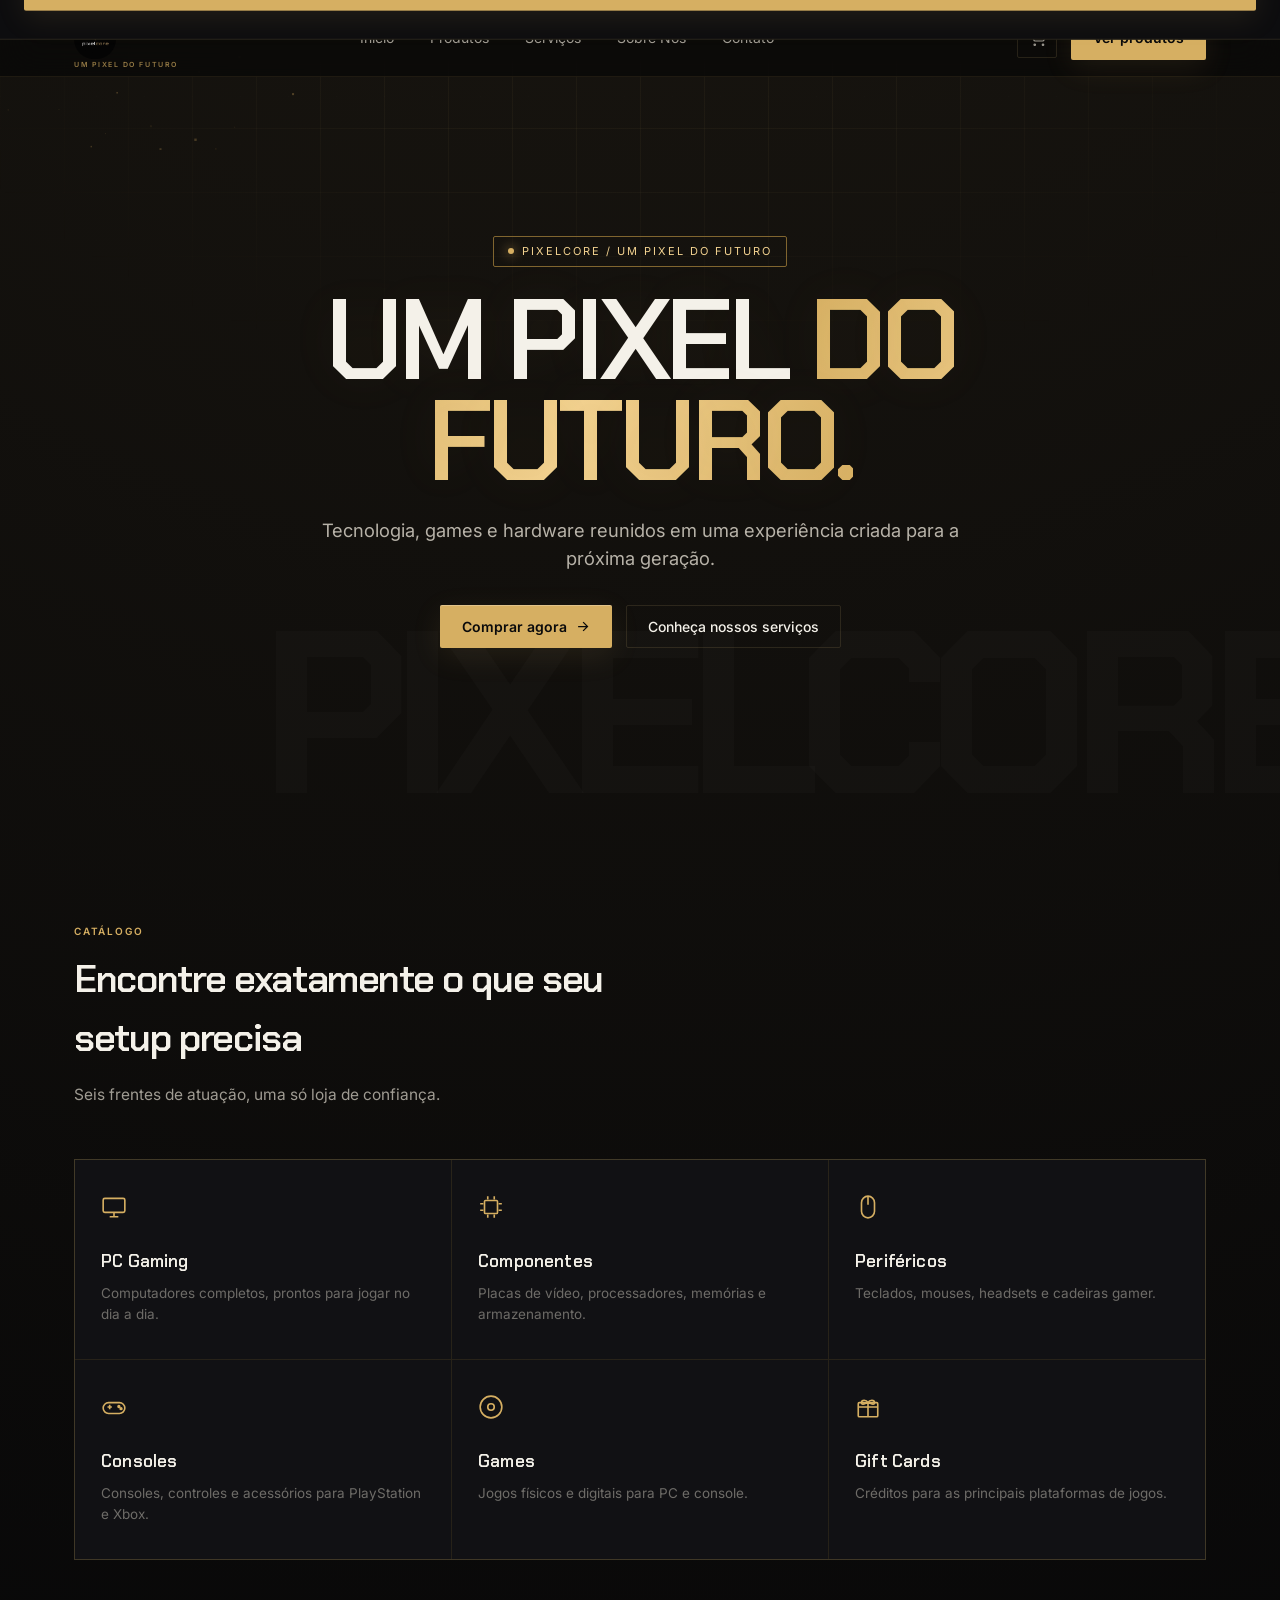
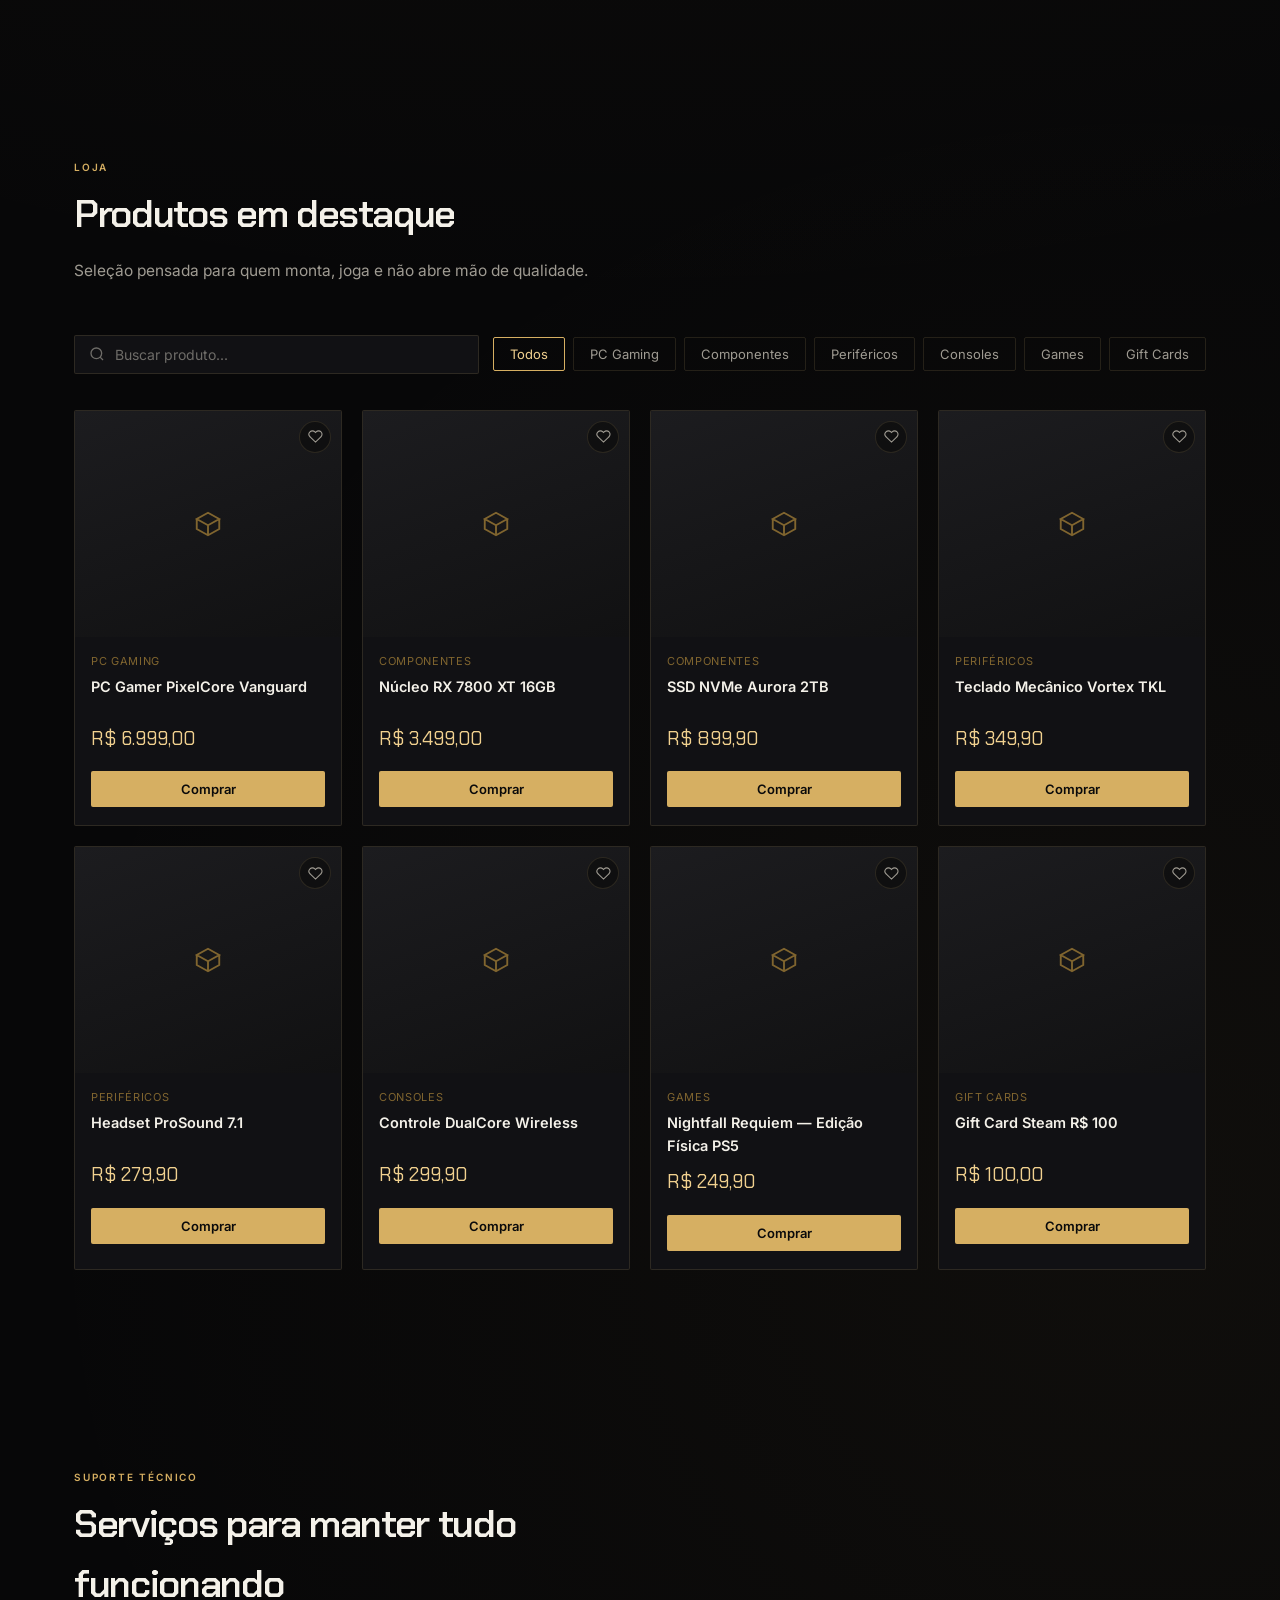
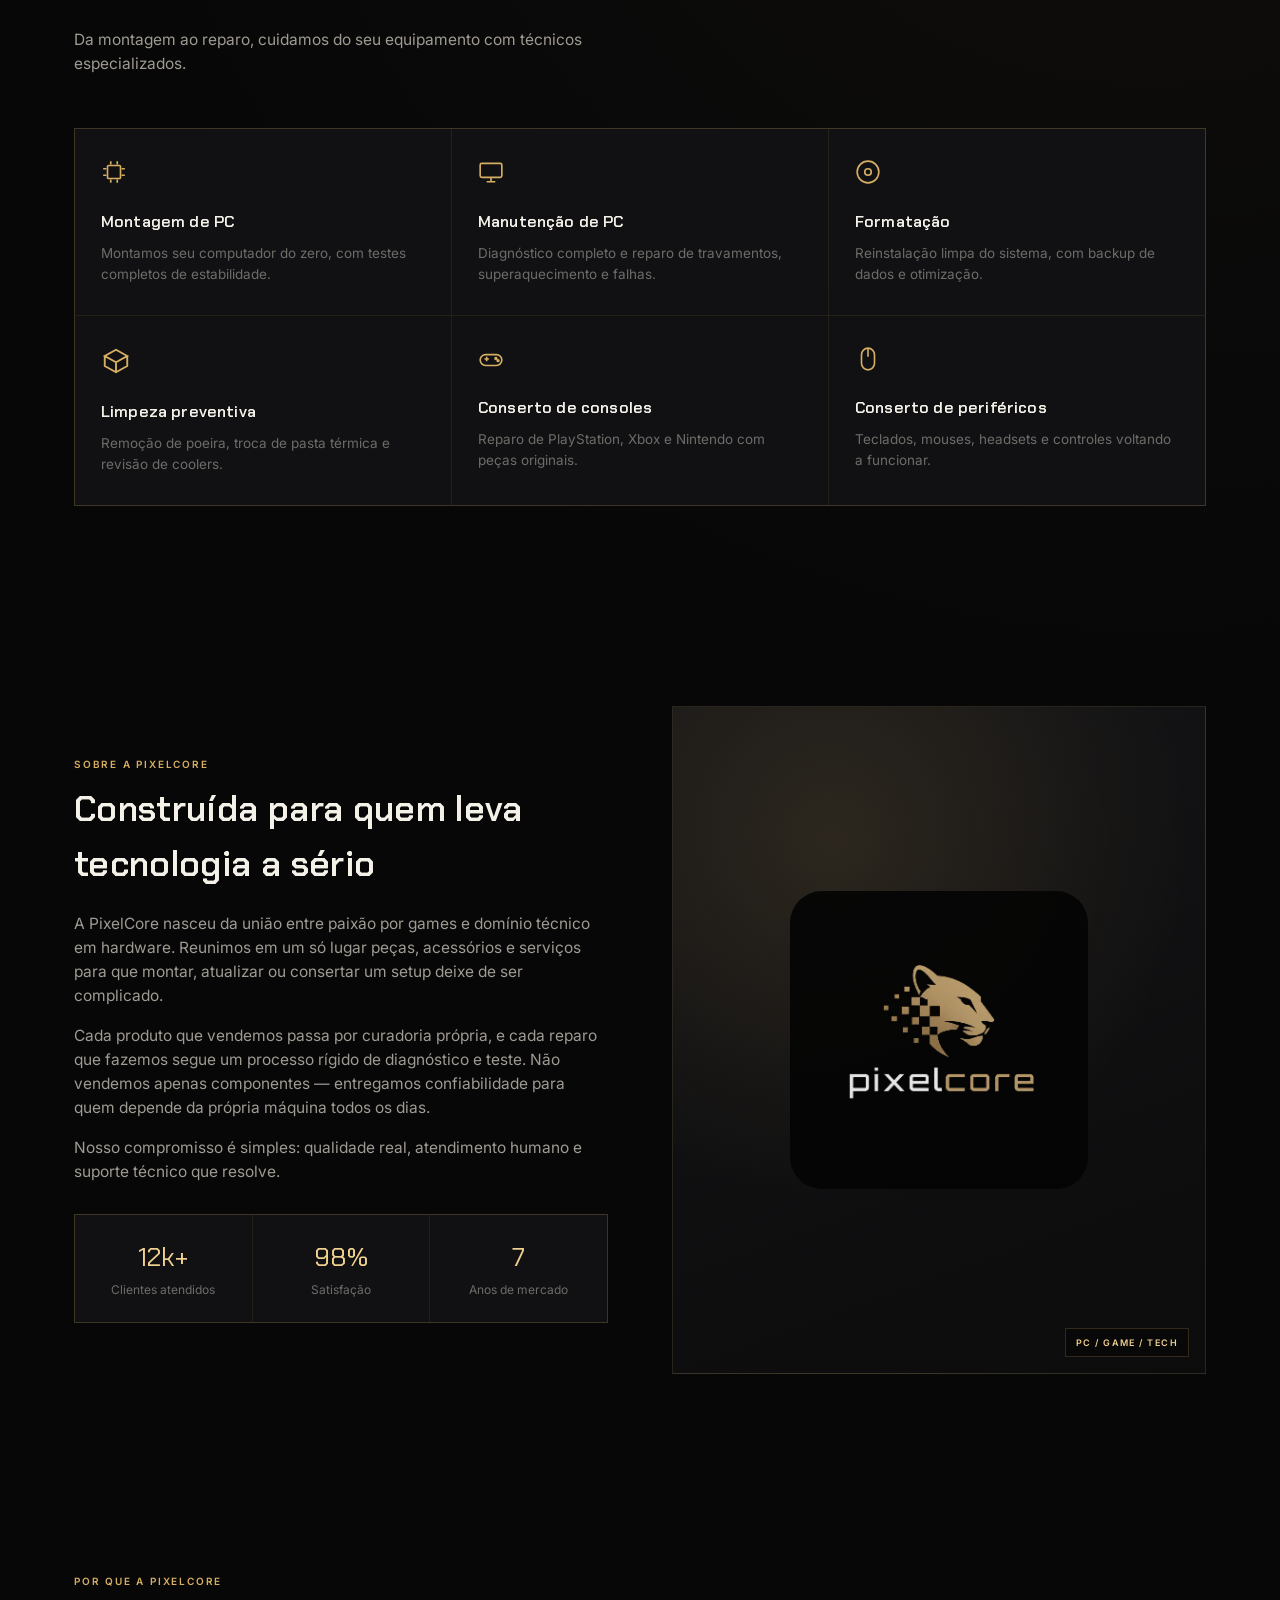
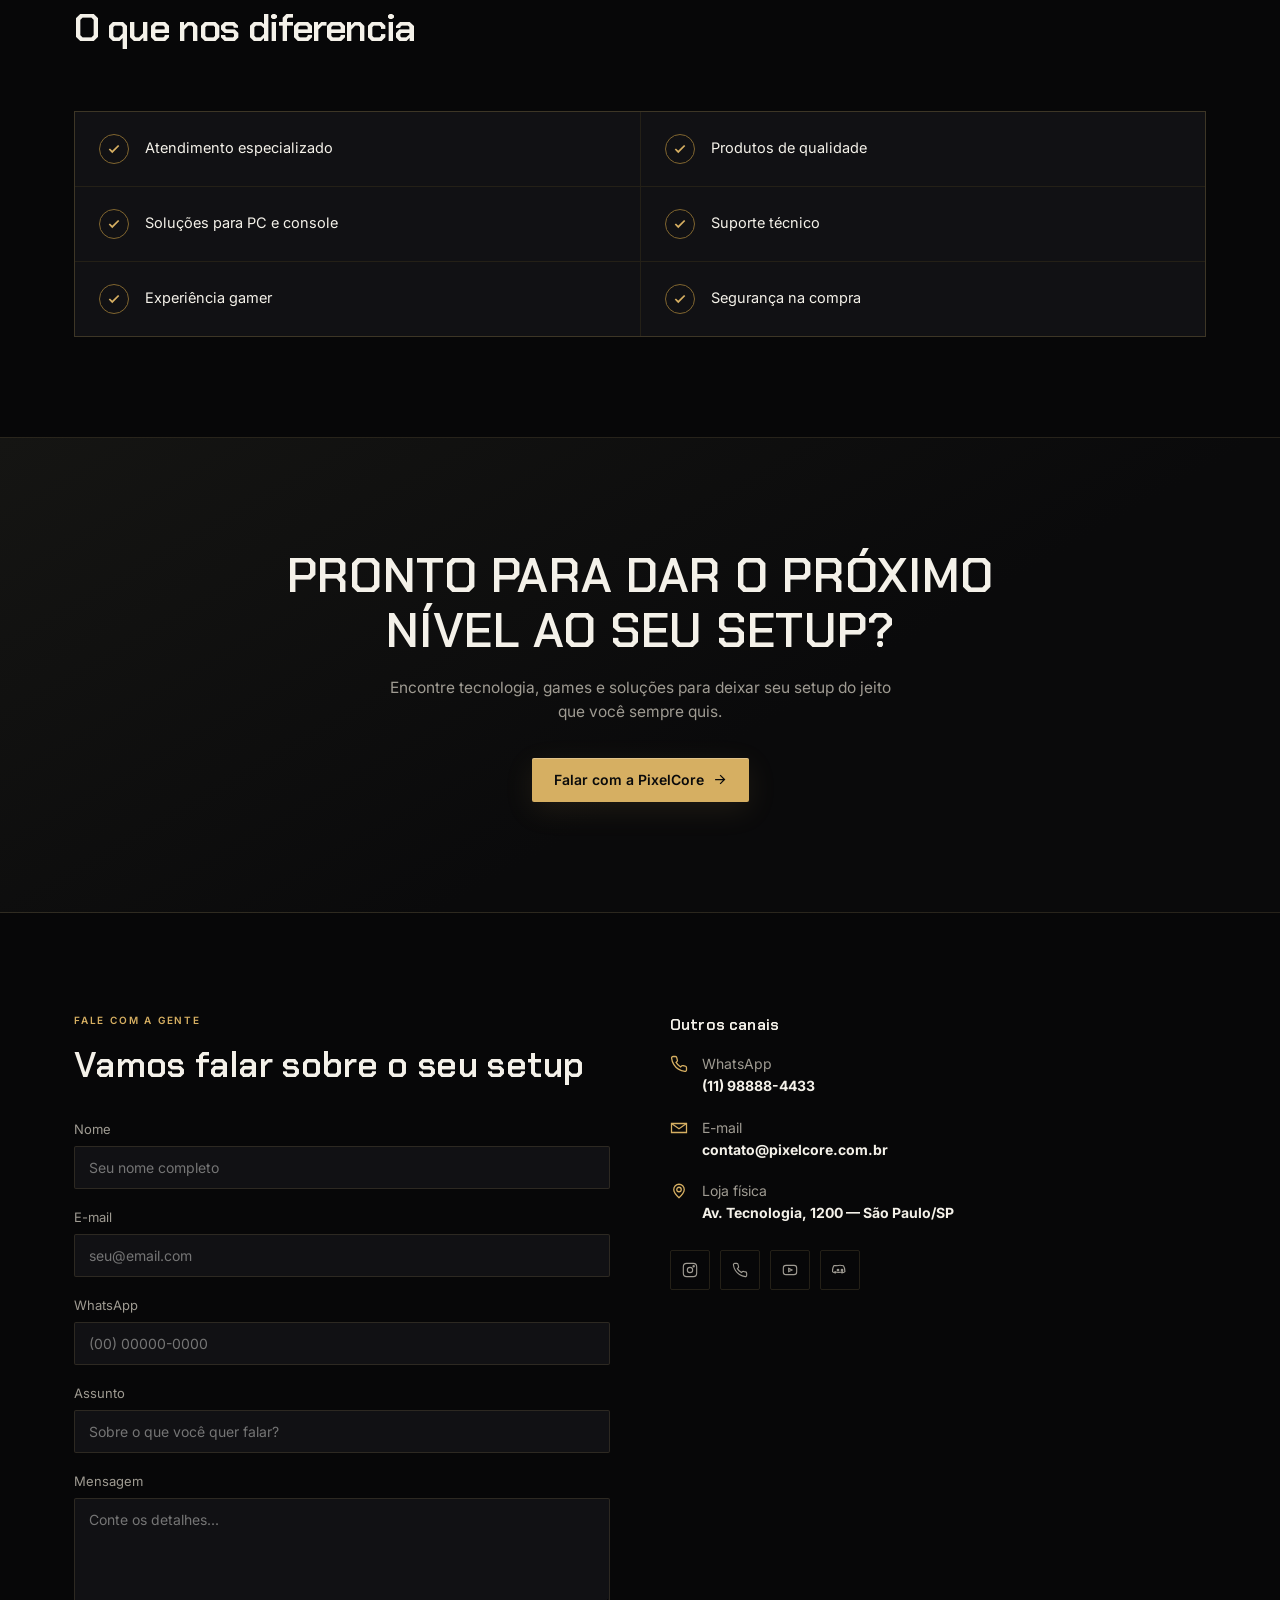
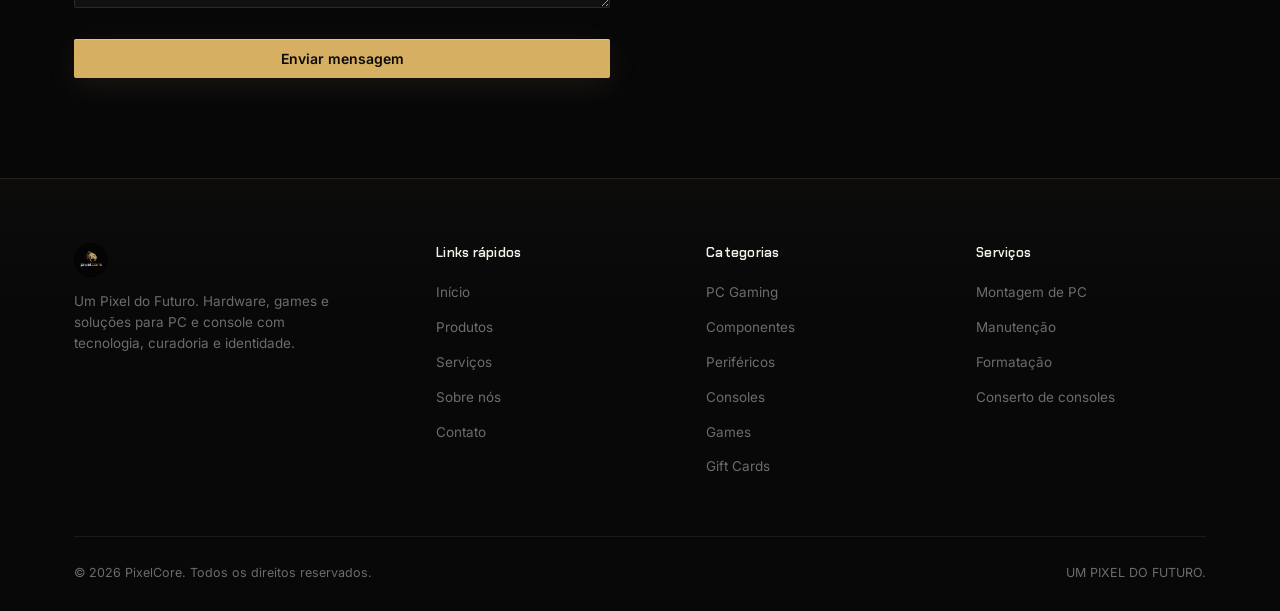
<file: pixelcore_um_pixel_do_futuro_v2.html>
<!DOCTYPE html>
<html lang="pt-BR">
<head>
<meta charset="UTF-8">
<meta name="viewport" content="width=device-width, initial-scale=1.0">
<meta name="theme-color" content="#09090A">
<meta name="description" content="PixelCore — Um Pixel do Futuro. Tecnologia, games, hardware, acessórios e suporte técnico.">
<title>PixelCore — Um Pixel do Futuro</title>
<link rel="preconnect" href="https://fonts.googleapis.com">
<link rel="preconnect" href="https://fonts.gstatic.com" crossorigin>
<link href="https://fonts.googleapis.com/css2?family=Chakra+Petch:wght@400;500;600;700&family=Inter:wght@400;500;600;700&display=swap" rel="stylesheet">
<style>
  :root{
    --bg:#0A0A0B;
    --bg-soft:#111113;
    --panel:#151517;
    --line:#232326;
    --gold:#C9A15A;
    --gold-bright:#E6C583;
    --gold-dim:#8A6E3A;
    --ink:#EDEBE6;
    --ink-dim:#A6A39C;
    --ink-faint:#6E6C68;
    --danger:#C9583A;
  }
  *{margin:0;padding:0;box-sizing:border-box;}
  html{scroll-behavior:smooth;}
  body{
    background:var(--bg);
    color:var(--ink);
    font-family:'Inter',sans-serif;
    line-height:1.55;
    -webkit-font-smoothing:antialiased;
    overflow-x:hidden;
  }
  h1,h2,h3,h4,.display{
    font-family:'Chakra Petch',sans-serif;
    font-weight:600;
    letter-spacing:0.01em;
    color:var(--ink);
  }
  a{color:inherit;text-decoration:none;}
  ul{list-style:none;}
  img{max-width:100%;display:block;}
  button{font-family:inherit;cursor:pointer;border:none;background:none;color:inherit;}
  input,textarea{font-family:inherit;}
  :focus-visible{outline:2px solid var(--gold);outline-offset:2px;}

  .wrap{max-width:1180px;margin:0 auto;padding:0 24px;}

  /* subtle pixel/circuit backdrop */
  .grid-bg{
    position:fixed;inset:0;z-index:0;pointer-events:none;
    background-image:
      linear-gradient(var(--line) 1px, transparent 1px),
      linear-gradient(90deg, var(--line) 1px, transparent 1px);
    background-size:64px 64px;
    opacity:0.35;
    mask-image:radial-gradient(ellipse 80% 60% at 50% 0%, #000 30%, transparent 75%);
  }

  /* ============ HEADER ============ */
  header{
    position:fixed;top:0;left:0;right:0;z-index:100;
    background:rgba(10,10,11,0.75);
    backdrop-filter:blur(14px) saturate(140%);
    border-bottom:1px solid transparent;
    transition:border-color .3s ease, background .3s ease;
  }
  header.scrolled{border-bottom-color:var(--line);background:rgba(10,10,11,0.92);}
  .nav-inner{display:flex;align-items:center;justify-content:space-between;height:76px;}
  .brand{display:flex;align-items:center;gap:10px;}
  .brand img{height:42px;width:auto;border-radius:20px;}
  .nav-links{display:flex;gap:36px;align-items:center;}
  .nav-links a{
    font-size:14px;color:var(--ink-dim);position:relative;padding:6px 0;
    transition:color .2s ease;
  }
  .nav-links a:hover{color:var(--ink);}
  .nav-links a::after{
    content:'';position:absolute;left:0;bottom:0;width:0;height:1px;background:var(--gold);
    transition:width .25s ease;
  }
  .nav-links a:hover::after{width:100%;}
  .nav-actions{display:flex;align-items:center;gap:14px;}
  .icon-btn{
    width:40px;height:40px;display:flex;align-items:center;justify-content:center;
    border:1px solid var(--line);border-radius:2px;color:var(--ink-dim);
    transition:border-color .2s ease,color .2s ease;position:relative;
  }
  .icon-btn:hover{border-color:var(--gold-dim);color:var(--gold);}
  .cart-count{
    position:absolute;top:-7px;right:-7px;background:var(--gold);color:#0A0A0B;
    font-size:10px;font-weight:700;min-width:16px;height:16px;border-radius:50%;
    display:flex;align-items:center;justify-content:center;padding:0 2px;
  }
  .btn-primary{
    background:var(--gold);color:#0A0A0B;font-weight:600;font-size:14px;
    padding:11px 22px;border-radius:2px;transition:background .2s ease,transform .15s ease;
    display:inline-flex;align-items:center;gap:8px;
  }
  .btn-primary:hover{background:var(--gold-bright);transform:translateY(-1px);}
  .btn-outline{
    border:1px solid var(--line);color:var(--ink);font-weight:500;font-size:14px;
    padding:10px 21px;border-radius:2px;transition:border-color .2s ease,color .2s ease;
    display:inline-flex;align-items:center;gap:8px;
  }
  .btn-outline:hover{border-color:var(--gold);color:var(--gold-bright);}
  .menu-toggle{display:none;width:40px;height:40px;align-items:center;justify-content:center;color:var(--ink);}

  /* ============ HERO ============ */
  .hero{
    position:relative;min-height:100vh;display:flex;flex-direction:column;
    align-items:center;justify-content:center;text-align:center;padding:140px 24px 80px;
    overflow:hidden;
  }
  #particleCanvas{position:absolute;inset:0;z-index:0;opacity:0.55;}
  .hero-content{position:relative;z-index:2;max-width:760px;}
  .hero-eyebrow{
    display:inline-flex;align-items:center;gap:8px;color:var(--gold);
    font-size:13px;letter-spacing:0.04em;margin-bottom:22px;
    border:1px solid var(--gold-dim);padding:6px 14px;border-radius:2px;
    opacity:0;
  }
  .hero-eyebrow .dot{width:6px;height:6px;background:var(--gold);border-radius:50%;}
  .hero h1{
    font-size:clamp(2.4rem,6vw,4.2rem);line-height:1.06;letter-spacing:0.005em;
    margin-bottom:22px;opacity:0;
  }
  .hero h1 span{color:var(--gold);}
  .hero p.lead{
    font-size:17px;color:var(--ink-dim);max-width:560px;margin:0 auto 36px;opacity:0;
  }
  .hero-actions{display:flex;gap:14px;justify-content:center;flex-wrap:wrap;opacity:0;}

  @keyframes riseIn{from{opacity:0;transform:translateY(18px);}to{opacity:1;transform:translateY(0);}}
  .hero-eyebrow{animation:riseIn .7s ease .1s forwards;}
  .hero h1{animation:riseIn .8s ease .25s forwards;}
  .hero p.lead{animation:riseIn .8s ease .45s forwards;}
  .hero-actions{animation:riseIn .8s ease .62s forwards;}

  /* ============ SECTION SHARED ============ */
  section{position:relative;z-index:1;padding:100px 0;}
  .section-head{max-width:600px;margin-bottom:52px;}
  .section-tag{color:var(--gold);font-size:13px;font-weight:600;margin-bottom:10px;}
  .section-head h2{font-size:clamp(1.7rem,3.4vw,2.4rem);margin-bottom:14px;}
  .section-head p{color:var(--ink-dim);font-size:15.5px;}
  .divider{height:1px;background:var(--line);border:none;}

  /* pixel-notch panel corners, echoing the logo's dissolve effect — used sparingly */
  .notch{
    clip-path:polygon(0 12px,12px 12px,12px 0,calc(100% - 12px) 0,calc(100% - 12px) 12px,100% 12px,100% 100%,0 100%);
  }

  /* ============ CATEGORIES ============ */
  .cat-grid{display:grid;grid-template-columns:repeat(3,1fr);gap:1px;background:var(--line);border:1px solid var(--line);}
  .cat-card{
    background:var(--panel);padding:34px 26px;transition:background .25s ease;position:relative;
    min-height:190px;display:flex;flex-direction:column;justify-content:space-between;
  }
  .cat-card:hover{background:#1a1a1d;}
  .cat-card .cat-icon{color:var(--gold);margin-bottom:22px;}
  .cat-card h3{font-size:17px;margin-bottom:8px;font-weight:600;}
  .cat-card p{font-size:13.5px;color:var(--ink-faint);}
  .cat-card .go{
    position:absolute;top:28px;right:26px;color:var(--gold);opacity:0;transform:translateX(-6px);
    transition:opacity .25s ease,transform .25s ease;
  }
  .cat-card:hover .go{opacity:1;transform:translateX(0);}

  /* ============ TOOLBAR (search/filter) ============ */
  .toolbar{display:flex;flex-wrap:wrap;gap:14px;align-items:center;justify-content:space-between;margin-bottom:36px;}
  .search-box{
    display:flex;align-items:center;gap:10px;border:1px solid var(--line);border-radius:2px;
    padding:10px 14px;min-width:240px;flex:1 1 260px;background:var(--panel);
  }
  .search-box input{background:none;border:none;color:var(--ink);font-size:14px;width:100%;}
  .search-box input::placeholder{color:var(--ink-faint);}
  .search-box svg{color:var(--ink-faint);flex-shrink:0;}
  .filter-row{display:flex;gap:8px;flex-wrap:wrap;}
  .filter-chip{
    border:1px solid var(--line);padding:8px 16px;border-radius:2px;font-size:13px;
    color:var(--ink-dim);transition:all .2s ease;white-space:nowrap;
  }
  .filter-chip.active,.filter-chip:hover{border-color:var(--gold);color:var(--gold-bright);}

  /* ============ PRODUCTS ============ */
  .prod-grid{display:grid;grid-template-columns:repeat(4,1fr);gap:20px;}
  .prod-card{
    background:var(--panel);border:1px solid var(--line);border-radius:2px;overflow:hidden;
    display:flex;flex-direction:column;transition:border-color .25s ease,transform .25s ease;
  }
  .prod-card:hover{border-color:var(--gold-dim);transform:translateY(-3px);}
  .prod-media{
    aspect-ratio:1/0.85;background:linear-gradient(160deg,#1c1c1f,#111112);
    display:flex;align-items:center;justify-content:center;position:relative;color:var(--gold-dim);
  }
  .fav-btn{
    position:absolute;top:10px;right:10px;width:32px;height:32px;border-radius:50%;
    background:rgba(10,10,11,0.6);border:1px solid var(--line);display:flex;align-items:center;justify-content:center;
    color:var(--ink-dim);transition:color .2s ease,border-color .2s ease;
  }
  .fav-btn.active{color:var(--gold);border-color:var(--gold-dim);}
  .prod-body{padding:16px 16px 18px;display:flex;flex-direction:column;gap:6px;flex:1;}
  .prod-cat{font-size:11px;text-transform:uppercase;letter-spacing:0.06em;color:var(--gold-dim);}
  .prod-name{font-size:14.5px;font-weight:600;color:var(--ink);min-height:38px;}
  .prod-price{font-family:'Chakra Petch',sans-serif;font-size:19px;color:var(--gold-bright);margin-top:4px;}
  .prod-foot{display:flex;gap:8px;margin-top:12px;}
  .buy-btn{
    flex:1;background:var(--gold);color:#0A0A0B;font-weight:600;font-size:13px;
    padding:10px;border-radius:2px;transition:background .2s ease;
  }
  .buy-btn:hover{background:var(--gold-bright);}
  .empty-state{padding:60px 0;text-align:center;color:var(--ink-faint);display:none;}

  /* ============ SERVICES ============ */
  .serv-grid{display:grid;grid-template-columns:repeat(3,1fr);gap:1px;background:var(--line);border:1px solid var(--line);}
  .serv-card{background:var(--panel);padding:30px 26px;transition:background .25s ease;}
  .serv-card:hover{background:#1a1a1d;}
  .serv-icon{color:var(--gold);margin-bottom:18px;}
  .serv-card h3{font-size:16px;margin-bottom:8px;}
  .serv-card p{font-size:13.5px;color:var(--ink-faint);}

  /* ============ ABOUT ============ */
  .about-grid{display:grid;grid-template-columns:1fr 1fr;gap:64px;align-items:center;}
  .about-copy p{color:var(--ink-dim);font-size:15.5px;margin-bottom:16px;}
  .about-stats{display:grid;grid-template-columns:repeat(3,1fr);gap:1px;background:var(--line);border:1px solid var(--line);margin-top:30px;}
  .stat{background:var(--panel);padding:22px 18px;text-align:center;}
  .stat .num{font-family:'Chakra Petch',sans-serif;font-size:26px;color:var(--gold-bright);}
  .stat .label{font-size:12px;color:var(--ink-faint);margin-top:4px;}
  .about-visual{
    aspect-ratio:4/5;border:1px solid var(--line);background:
      radial-gradient(circle at 30% 20%, rgba(201,161,90,0.14), transparent 55%),
      linear-gradient(160deg,#141416,#0c0c0d);
    display:flex;align-items:center;justify-content:center;
  }
  .about-visual img{width:56%;opacity:0.9;border-radius:32px;}

  .diff-list{display:grid;grid-template-columns:repeat(2,1fr);gap:1px;background:var(--line);border:1px solid var(--line);}
  .diff-item{background:var(--panel);padding:22px 24px;display:flex;align-items:center;gap:16px;}
  .diff-item .check{
    width:30px;height:30px;flex-shrink:0;border:1px solid var(--gold-dim);border-radius:50%;
    display:flex;align-items:center;justify-content:center;color:var(--gold);
  }
  .diff-item span{font-size:14.5px;color:var(--ink);}

  /* ============ CTA ============ */
  .cta{
    background:linear-gradient(150deg,#151513,#0A0A0B 60%);
    border-top:1px solid var(--line);border-bottom:1px solid var(--line);
    text-align:center;padding:110px 24px;
  }
  .cta h2{font-size:clamp(1.9rem,4.4vw,3rem);max-width:760px;margin:0 auto 18px;line-height:1.15;}
  .cta p{color:var(--ink-dim);max-width:520px;margin:0 auto 34px;font-size:15.5px;}

  /* ============ CONTACT ============ */
  .contact-grid{display:grid;grid-template-columns:1fr 1fr;gap:60px;}
  .field{margin-bottom:18px;}
  .field label{display:block;font-size:13px;color:var(--ink-dim);margin-bottom:7px;}
  .field input,.field textarea{
    width:100%;background:var(--panel);border:1px solid var(--line);border-radius:2px;
    padding:12px 14px;color:var(--ink);font-size:14px;transition:border-color .2s ease;
  }
  .field input:focus,.field textarea:focus{border-color:var(--gold);}
  .field textarea{resize:vertical;min-height:110px;}
  .field .err{color:var(--danger);font-size:12px;margin-top:5px;display:none;}
  .field.invalid input,.field.invalid textarea{border-color:var(--danger);}
  .field.invalid .err{display:block;}
  .form-msg{
    display:none;padding:12px 14px;border:1px solid var(--gold-dim);color:var(--gold-bright);
    font-size:13.5px;border-radius:2px;margin-bottom:18px;background:rgba(201,161,90,0.08);
  }
  .contact-info h3{font-size:16px;margin-bottom:16px;}
  .info-row{display:flex;gap:14px;margin-bottom:20px;color:var(--ink-dim);font-size:14px;}
  .info-row svg{color:var(--gold);flex-shrink:0;margin-top:2px;}
  .social-row{display:flex;gap:10px;margin-top:26px;}

  /* ============ FOOTER ============ */
  footer{border-top:1px solid var(--line);padding:64px 0 28px;}
  .foot-grid{display:grid;grid-template-columns:1.4fr 1fr 1fr 1fr;gap:40px;margin-bottom:48px;}
  .foot-brand img{height:34px;margin-bottom:14px;border-radius:16px;}
  .foot-brand p{color:var(--ink-faint);font-size:13.5px;max-width:260px;}
  .foot-col h4{font-size:13px;color:var(--ink);margin-bottom:16px;letter-spacing:0.02em;}
  .foot-col li{margin-bottom:10px;}
  .foot-col a{color:var(--ink-faint);font-size:13.5px;transition:color .2s ease;}
  .foot-col a:hover{color:var(--gold);}
  .foot-bottom{
    display:flex;justify-content:space-between;align-items:center;flex-wrap:wrap;gap:12px;
    padding-top:26px;border-top:1px solid var(--line);color:var(--ink-faint);font-size:12.5px;
  }

  /* ============ CART DRAWER ============ */
  .overlay{position:fixed;inset:0;background:rgba(0,0,0,0.55);z-index:200;opacity:0;pointer-events:none;transition:opacity .3s ease;}
  .overlay.show{opacity:1;pointer-events:auto;}
  .drawer{
    position:fixed;top:0;right:0;bottom:0;width:380px;max-width:92vw;background:var(--bg-soft);
    border-left:1px solid var(--line);z-index:201;transform:translateX(100%);transition:transform .35s ease;
    display:flex;flex-direction:column;
  }
  .drawer.show{transform:translateX(0);}
  .drawer-head{display:flex;justify-content:space-between;align-items:center;padding:22px 22px;border-bottom:1px solid var(--line);}
  .drawer-head h3{font-size:17px;}
  .drawer-body{flex:1;overflow-y:auto;padding:18px 22px;}
  .cart-item{display:flex;gap:12px;padding:14px 0;border-bottom:1px solid var(--line);}
  .cart-item .thumb{width:56px;height:56px;background:#1a1a1d;border:1px solid var(--line);flex-shrink:0;display:flex;align-items:center;justify-content:center;color:var(--gold-dim);}
  .cart-item .info{flex:1;}
  .cart-item .info .name{font-size:13.5px;margin-bottom:4px;}
  .cart-item .info .price{color:var(--gold-bright);font-size:13.5px;font-family:'Chakra Petch',sans-serif;}
  .cart-item .rm{color:var(--ink-faint);font-size:12px;}
  .cart-item .rm:hover{color:var(--danger);}
  .drawer-foot{padding:20px 22px;border-top:1px solid var(--line);}
  .drawer-foot .total{display:flex;justify-content:space-between;font-size:15px;margin-bottom:16px;}
  .drawer-foot .total b{color:var(--gold-bright);font-family:'Chakra Petch',sans-serif;font-size:18px;}
  .cart-empty{color:var(--ink-faint);font-size:13.5px;text-align:center;padding:40px 0;}

  /* ============ MOBILE MENU ============ */
  .mobile-menu{
    position:fixed;top:76px;left:0;right:0;background:var(--bg-soft);border-bottom:1px solid var(--line);
    z-index:99;transform:translateY(-110%);transition:transform .3s ease;padding:20px 24px 28px;
  }
  .mobile-menu.show{transform:translateY(0);}
  .mobile-menu a{display:block;padding:13px 0;font-size:15px;color:var(--ink-dim);border-bottom:1px solid var(--line);}
  .mobile-menu .btn-primary{margin-top:16px;width:100%;justify-content:center;}

  /* ============ RESPONSIVE ============ */
  @media (max-width:980px){
    .nav-links{display:none;}
    .menu-toggle{display:flex;}
    .cat-grid{grid-template-columns:repeat(2,1fr);}
    .prod-grid{grid-template-columns:repeat(2,1fr);}
    .serv-grid{grid-template-columns:repeat(2,1fr);}
    .about-grid{grid-template-columns:1fr;gap:40px;}
    .about-visual{order:-1;max-width:340px;margin:0 auto;}
    .contact-grid{grid-template-columns:1fr;gap:40px;}
    .foot-grid{grid-template-columns:1fr 1fr;}
    .diff-list{grid-template-columns:1fr;}
  }
  @media (max-width:560px){
    .prod-grid{grid-template-columns:1fr 1fr;}
    .cat-grid{grid-template-columns:1fr;}
    .serv-grid{grid-template-columns:1fr;}
    .foot-grid{grid-template-columns:1fr 1fr;gap:28px;}
    section{padding:70px 0;}
    .hero{padding:120px 20px 60px;}
    .prod-name{min-height:auto;}
  }


/* =========================================================
   PIXELCORE — IDENTIDADE "UM PIXEL DO FUTURO"
   Camada visual premium/futurista sobre o layout original.
   ========================================================= */
:root{
  --bg:#070708;
  --bg-soft:#0D0D0F;
  --panel:#111114;
  --panel-2:#151519;
  --line:rgba(230,197,131,.13);
  --gold:#D6AF62;
  --gold-bright:#F1D18F;
  --gold-dim:#80652F;
  --ink:#F4F1E9;
  --ink-dim:#9F9B92;
  --glow:rgba(214,175,98,.18);
}

html{scroll-behavior:smooth;}
body{
  background:
    radial-gradient(circle at 50% -10%, rgba(214,175,98,.10), transparent 34%),
    radial-gradient(circle at 90% 40%, rgba(214,175,98,.045), transparent 26%),
    var(--bg);
  color:var(--ink);
}
body::before{
  content:"";position:fixed;inset:0;pointer-events:none;z-index:0;opacity:.34;
  background-image:linear-gradient(rgba(255,255,255,.018) 1px,transparent 1px),linear-gradient(90deg,rgba(255,255,255,.018) 1px,transparent 1px);
  background-size:48px 48px;
  mask-image:linear-gradient(to bottom,black,transparent 78%);
}
::selection{background:var(--gold);color:#080808;}
::-webkit-scrollbar{width:9px}
::-webkit-scrollbar-track{background:#080809}
::-webkit-scrollbar-thumb{background:#3a3020;border-radius:20px;border:2px solid #080809}
::-webkit-scrollbar-thumb:hover{background:var(--gold-dim)}

#siteHeader{
  background:rgba(7,7,8,.72)!important;
  border-bottom:1px solid rgba(214,175,98,.10)!important;
  backdrop-filter:blur(18px) saturate(130%);
  -webkit-backdrop-filter:blur(18px) saturate(130%);
}
.brand{position:relative;transition:transform .25s ease,filter .25s ease;}
.brand:hover{transform:translateY(-1px);filter:drop-shadow(0 0 18px rgba(214,175,98,.16));}
.brand::after{
  content:"UM PIXEL DO FUTURO";
  position:absolute;left:0;bottom:-9px;font:600 7px/1 Inter,sans-serif;letter-spacing:.22em;color:rgba(214,175,98,.68);white-space:nowrap;pointer-events:none;
}
.nav-links a{position:relative;transition:color .2s ease}
.nav-links a::after{content:"";position:absolute;left:50%;bottom:-8px;width:0;height:1px;background:var(--gold);box-shadow:0 0 10px var(--gold);transition:.25s ease;transform:translateX(-50%)}
.nav-links a:hover::after{width:100%}

.hero{min-height:calc(100vh - 76px);display:grid;place-items:center;overflow:hidden;isolation:isolate;}
.hero::before{
  content:"PIXELCORE";position:absolute;z-index:-1;right:-4vw;bottom:2vh;font:700 clamp(6rem,18vw,17rem)/.8 "Chakra Petch",sans-serif;letter-spacing:-.08em;color:rgba(255,255,255,.018);white-space:nowrap;pointer-events:none;
}
.hero-content{max-width:900px;text-align:center;padding:40px 0;}
.hero-eyebrow{letter-spacing:.18em!important;text-transform:uppercase;font-size:11px!important;color:var(--gold-bright)!important;}
.hero-eyebrow .dot{box-shadow:0 0 12px var(--gold);}
.hero h1{font-size:clamp(3.2rem,9vw,7.4rem)!important;line-height:.88!important;letter-spacing:-.055em!important;text-shadow:0 0 50px rgba(214,175,98,.07);}
.hero h1 span{background:linear-gradient(110deg,var(--gold),var(--gold-bright),var(--gold));-webkit-background-clip:text;background-clip:text;color:transparent;}
.hero p.lead{max-width:650px;margin:24px auto 0!important;font-size:clamp(1rem,2vw,1.15rem)!important;color:#B7B2A8!important;}
.hero-actions{margin-top:32px;}
.btn-primary,.btn-outline,.buy-btn,.filter-chip,.icon-btn{transition:transform .2s ease,border-color .2s ease,background .2s ease,box-shadow .2s ease,color .2s ease;}
.btn-primary{box-shadow:0 8px 30px rgba(214,175,98,.10),inset 0 1px rgba(255,255,255,.25);}
.btn-primary:hover{box-shadow:0 12px 36px rgba(214,175,98,.20),0 0 0 1px rgba(214,175,98,.22);}
.btn-outline:hover,.icon-btn:hover{box-shadow:0 0 22px rgba(214,175,98,.08);}

section{scroll-margin-top:90px;}
.section-tag{text-transform:uppercase;letter-spacing:.18em;font-size:10px!important;}
.section-head h2{letter-spacing:-.035em;}
.cat-grid,.prod-grid,.serv-grid{perspective:900px;}
.cat-grid>*,.prod-grid>*,.serv-grid>*{transition:transform .28s ease,box-shadow .28s ease,border-color .28s ease;}
.cat-grid>*:hover,.prod-grid>*:hover,.serv-grid>*:hover{transform:translateY(-5px);box-shadow:0 18px 50px rgba(0,0,0,.28),0 0 0 1px rgba(214,175,98,.08);}
.search-box:focus-within{border-color:var(--gold-dim)!important;box-shadow:0 0 0 4px rgba(214,175,98,.05),0 0 28px rgba(214,175,98,.05);}
input,button,a{outline-color:var(--gold);}

#sobre .about-visual{position:relative;}
#sobre .about-visual::after{
  content:"PC / GAME / TECH";position:absolute;right:16px;bottom:16px;padding:8px 10px;border:1px solid rgba(214,175,98,.20);background:rgba(7,7,8,.62);backdrop-filter:blur(10px);font:600 9px Inter,sans-serif;letter-spacing:.16em;color:var(--gold-bright);
}
footer{background:linear-gradient(to bottom,rgba(214,175,98,.025),transparent 30%),#080809!important;}
.foot-bottom{border-top-color:rgba(214,175,98,.10)!important;}

@media(max-width:560px){
  .brand::after{font-size:6px;bottom:-8px;}
  .hero{min-height:calc(100svh - 70px);padding-top:80px!important;}
  .hero h1{font-size:clamp(3rem,16vw,4.7rem)!important;}
  .hero p.lead{font-size:.95rem!important;line-height:1.65!important;}
}

</style>
</head>
<body>

<div class="grid-bg"></div>

<!-- ============ HEADER ============ -->
<header id="siteHeader">
  <div class="wrap nav-inner">
    <a href="#home" class="brand">
      <img src="[data-uri]" alt="PixelCore">
    </a>
    <nav class="nav-links">
      <a href="#home">Início</a>
      <a href="#produtos">Produtos</a>
      <a href="#servicos">Serviços</a>
      <a href="#sobre">Sobre Nós</a>
      <a href="#contato">Contato</a>
    </nav>
    <div class="nav-actions">
      <button class="icon-btn" id="cartBtn" aria-label="Carrinho">
        <svg width="18" height="18" viewBox="0 0 24 24" fill="none" stroke="currentColor" stroke-width="1.6"><circle cx="9" cy="21" r="1"/><circle cx="20" cy="21" r="1"/><path d="M1 1h4l2.68 13.39a2 2 0 0 0 2 1.61h9.72a2 2 0 0 0 2-1.61L23 6H6"/></svg>
        <span class="cart-count" id="cartCount">0</span>
      </button>
      <a href="#produtos" class="btn-primary">Ver produtos</a>
      <button class="menu-toggle" id="menuToggle" aria-label="Menu">
        <svg width="22" height="22" viewBox="0 0 24 24" fill="none" stroke="currentColor" stroke-width="1.8"><path d="M3 6h18M3 12h18M3 18h18"/></svg>
      </button>
    </div>
  </div>
  <div class="mobile-menu" id="mobileMenu">
    <a href="#home">Início</a>
    <a href="#produtos">Produtos</a>
    <a href="#servicos">Serviços</a>
    <a href="#sobre">Sobre Nós</a>
    <a href="#contato">Contato</a>
    <a href="#produtos" class="btn-primary">Ver produtos</a>
  </div>
</header>

<!-- ============ HERO ============ -->
<section class="hero" id="home">
  <canvas id="particleCanvas"></canvas>
  <div class="hero-content">
    <div class="hero-eyebrow"><span class="dot"></span>PIXELCORE / UM PIXEL DO FUTURO</div>
    <h1>UM PIXEL <span>DO FUTURO.</span></h1>
    <p class="lead">Tecnologia, games e hardware reunidos em uma experiência criada para a próxima geração.</p>
    <div class="hero-actions">
      <a href="#produtos" class="btn-primary">
        Comprar agora
        <svg width="15" height="15" viewBox="0 0 24 24" fill="none" stroke="currentColor" stroke-width="2"><path d="M5 12h14M13 5l7 7-7 7"/></svg>
      </a>
      <a href="#servicos" class="btn-outline">Conheça nossos serviços</a>
    </div>
  </div>
</section>

<!-- ============ CATEGORIAS ============ -->
<section id="categorias">
  <div class="wrap">
    <div class="section-head">
      <div class="section-tag">Catálogo</div>
      <h2>Encontre exatamente o que seu setup precisa</h2>
      <p>Seis frentes de atuação, uma só loja de confiança.</p>
    </div>
    <div class="cat-grid" id="catGrid">
      <!-- filled by JS -->
    </div>
  </div>
</section>

<!-- ============ PRODUTOS ============ -->
<section id="produtos">
  <div class="wrap">
    <div class="section-head">
      <div class="section-tag">Loja</div>
      <h2>Produtos em destaque</h2>
      <p>Seleção pensada para quem monta, joga e não abre mão de qualidade.</p>
    </div>
    <div class="toolbar">
      <div class="search-box">
        <svg width="16" height="16" viewBox="0 0 24 24" fill="none" stroke="currentColor" stroke-width="2"><circle cx="11" cy="11" r="8"/><path d="M21 21l-4.3-4.3"/></svg>
        <input type="text" id="searchInput" placeholder="Buscar produto...">
      </div>
      <div class="filter-row" id="filterRow">
        <button class="filter-chip active" data-cat="Todos">Todos</button>
        <button class="filter-chip" data-cat="PC Gaming">PC Gaming</button>
        <button class="filter-chip" data-cat="Componentes">Componentes</button>
        <button class="filter-chip" data-cat="Periféricos">Periféricos</button>
        <button class="filter-chip" data-cat="Consoles">Consoles</button>
        <button class="filter-chip" data-cat="Games">Games</button>
        <button class="filter-chip" data-cat="Gift Cards">Gift Cards</button>
      </div>
    </div>
    <div class="prod-grid" id="prodGrid"></div>
    <div class="empty-state" id="emptyState">Nenhum produto encontrado para essa busca.</div>
  </div>
</section>

<!-- ============ SERVIÇOS ============ -->
<section id="servicos">
  <div class="wrap">
    <div class="section-head">
      <div class="section-tag">Suporte técnico</div>
      <h2>Serviços para manter tudo funcionando</h2>
      <p>Da montagem ao reparo, cuidamos do seu equipamento com técnicos especializados.</p>
    </div>
    <div class="serv-grid" id="servGrid"></div>
  </div>
</section>

<!-- ============ SOBRE ============ -->
<section id="sobre">
  <div class="wrap about-grid">
    <div class="about-copy">
      <div class="section-tag">Sobre a PixelCore</div>
      <h2 style="margin-bottom:20px;font-size:clamp(1.7rem,3.4vw,2.2rem);">Construída para quem leva tecnologia a sério</h2>
      <p>A PixelCore nasceu da união entre paixão por games e domínio técnico em hardware. Reunimos em um só lugar peças, acessórios e serviços para que montar, atualizar ou consertar um setup deixe de ser complicado.</p>
      <p>Cada produto que vendemos passa por curadoria própria, e cada reparo que fazemos segue um processo rígido de diagnóstico e teste. Não vendemos apenas componentes — entregamos confiabilidade para quem depende da própria máquina todos os dias.</p>
      <p>Nosso compromisso é simples: qualidade real, atendimento humano e suporte técnico que resolve.</p>
      <div class="about-stats">
        <div class="stat"><div class="num">12k+</div><div class="label">Clientes atendidos</div></div>
        <div class="stat"><div class="num">98%</div><div class="label">Satisfação</div></div>
        <div class="stat"><div class="num">7</div><div class="label">Anos de mercado</div></div>
      </div>
    </div>
    <div class="about-visual">
      <img src="[data-uri]" alt="PixelCore">
    </div>
  </div>
</section>

<!-- ============ DIFERENCIAIS ============ -->
<section id="diferenciais">
  <div class="wrap">
    <div class="section-head">
      <div class="section-tag">Por que a PixelCore</div>
      <h2>O que nos diferencia</h2>
    </div>
    <div class="diff-list">
      <div class="diff-item"><div class="check"><svg width="14" height="14" viewBox="0 0 24 24" fill="none" stroke="currentColor" stroke-width="3"><path d="M20 6L9 17l-5-5"/></svg></div><span>Atendimento especializado</span></div>
      <div class="diff-item"><div class="check"><svg width="14" height="14" viewBox="0 0 24 24" fill="none" stroke="currentColor" stroke-width="3"><path d="M20 6L9 17l-5-5"/></svg></div><span>Produtos de qualidade</span></div>
      <div class="diff-item"><div class="check"><svg width="14" height="14" viewBox="0 0 24 24" fill="none" stroke="currentColor" stroke-width="3"><path d="M20 6L9 17l-5-5"/></svg></div><span>Soluções para PC e console</span></div>
      <div class="diff-item"><div class="check"><svg width="14" height="14" viewBox="0 0 24 24" fill="none" stroke="currentColor" stroke-width="3"><path d="M20 6L9 17l-5-5"/></svg></div><span>Suporte técnico</span></div>
      <div class="diff-item"><div class="check"><svg width="14" height="14" viewBox="0 0 24 24" fill="none" stroke="currentColor" stroke-width="3"><path d="M20 6L9 17l-5-5"/></svg></div><span>Experiência gamer</span></div>
      <div class="diff-item"><div class="check"><svg width="14" height="14" viewBox="0 0 24 24" fill="none" stroke="currentColor" stroke-width="3"><path d="M20 6L9 17l-5-5"/></svg></div><span>Segurança na compra</span></div>
    </div>
  </div>
</section>

<!-- ============ CTA ============ -->
<section class="cta">
  <div class="wrap">
    <h2>PRONTO PARA DAR O PRÓXIMO NÍVEL AO SEU SETUP?</h2>
    <p>Encontre tecnologia, games e soluções para deixar seu setup do jeito que você sempre quis.</p>
    <a href="#contato" class="btn-primary">
      Falar com a PixelCore
      <svg width="15" height="15" viewBox="0 0 24 24" fill="none" stroke="currentColor" stroke-width="2"><path d="M5 12h14M13 5l7 7-7 7"/></svg>
    </a>
  </div>
</section>

<!-- ============ CONTATO ============ -->
<section id="contato">
  <div class="wrap contact-grid">
    <div>
      <div class="section-tag">Fale com a gente</div>
      <h2 style="margin-bottom:26px;font-size:clamp(1.7rem,3.4vw,2.2rem);">Vamos falar sobre o seu setup</h2>
      <div class="form-msg" id="formMsg">Mensagem enviada com sucesso! Nossa equipe vai te responder em breve.</div>
      <form id="contactForm" novalidate>
        <div class="field" data-field="nome">
          <label for="fNome">Nome</label>
          <input type="text" id="fNome" name="nome" placeholder="Seu nome completo">
          <div class="err">Informe seu nome.</div>
        </div>
        <div class="field" data-field="email">
          <label for="fEmail">E-mail</label>
          <input type="email" id="fEmail" name="email" placeholder="seu@email.com">
          <div class="err">Informe um e-mail válido.</div>
        </div>
        <div class="field" data-field="whatsapp">
          <label for="fWhats">WhatsApp</label>
          <input type="text" id="fWhats" name="whatsapp" placeholder="(00) 00000-0000">
          <div class="err">Informe um número de WhatsApp.</div>
        </div>
        <div class="field" data-field="assunto">
          <label for="fAssunto">Assunto</label>
          <input type="text" id="fAssunto" name="assunto" placeholder="Sobre o que você quer falar?">
          <div class="err">Informe o assunto.</div>
        </div>
        <div class="field" data-field="mensagem">
          <label for="fMsg">Mensagem</label>
          <textarea id="fMsg" name="mensagem" placeholder="Conte os detalhes..."></textarea>
          <div class="err">Escreva sua mensagem.</div>
        </div>
        <button type="submit" class="btn-primary" style="width:100%;justify-content:center;margin-top:6px;">Enviar mensagem</button>
      </form>
    </div>
    <div class="contact-info">
      <h3>Outros canais</h3>
      <div class="info-row">
        <svg width="18" height="18" viewBox="0 0 24 24" fill="none" stroke="currentColor" stroke-width="1.7"><path d="M22 16.92v3a2 2 0 0 1-2.18 2 19.79 19.79 0 0 1-8.63-3.07 19.5 19.5 0 0 1-6-6 19.79 19.79 0 0 1-3.07-8.67A2 2 0 0 1 4.11 2h3a2 2 0 0 1 2 1.72c.127.96.362 1.903.7 2.81a2 2 0 0 1-.45 2.11L8.09 9.91a16 16 0 0 0 6 6l1.27-1.27a2 2 0 0 1 2.11-.45c.907.338 1.85.573 2.81.7A2 2 0 0 1 22 16.92z"/></svg>
        <div>WhatsApp<br><strong style="color:var(--ink);">(11) 98888-4433</strong></div>
      </div>
      <div class="info-row">
        <svg width="18" height="18" viewBox="0 0 24 24" fill="none" stroke="currentColor" stroke-width="1.7"><path d="M4 4h16v16H4z" opacity="0"/><path d="M22 6l-10 7L2 6"/><path d="M2 6h20v12H2z"/></svg>
        <div>E-mail<br><strong style="color:var(--ink);">contato@pixelcore.com.br</strong></div>
      </div>
      <div class="info-row">
        <svg width="18" height="18" viewBox="0 0 24 24" fill="none" stroke="currentColor" stroke-width="1.7"><circle cx="12" cy="10" r="3"/><path d="M12 21s7-6.5 7-11a7 7 0 1 0-14 0c0 4.5 7 11 7 11z"/></svg>
        <div>Loja física<br><strong style="color:var(--ink);">Av. Tecnologia, 1200 — São Paulo/SP</strong></div>
      </div>
      <div class="social-row">
        <a class="icon-btn" href="#" aria-label="Instagram"><svg width="16" height="16" viewBox="0 0 24 24" fill="none" stroke="currentColor" stroke-width="1.7"><rect x="2" y="2" width="20" height="20" rx="5"/><circle cx="12" cy="12" r="4"/><circle cx="17.5" cy="6.5" r="1"/></svg></a>
        <a class="icon-btn" href="#" aria-label="WhatsApp"><svg width="16" height="16" viewBox="0 0 24 24" fill="none" stroke="currentColor" stroke-width="1.7"><path d="M22 16.92v3a2 2 0 0 1-2.18 2 19.79 19.79 0 0 1-8.63-3.07 19.5 19.5 0 0 1-6-6 19.79 19.79 0 0 1-3.07-8.67A2 2 0 0 1 4.11 2h3a2 2 0 0 1 2 1.72c.127.96.362 1.903.7 2.81a2 2 0 0 1-.45 2.11L8.09 9.91a16 16 0 0 0 6 6l1.27-1.27a2 2 0 0 1 2.11-.45c.907.338 1.85.573 2.81.7A2 2 0 0 1 22 16.92z"/></svg></a>
        <a class="icon-btn" href="#" aria-label="YouTube"><svg width="16" height="16" viewBox="0 0 24 24" fill="none" stroke="currentColor" stroke-width="1.7"><rect x="2" y="5" width="20" height="14" rx="4"/><path d="M10 9.5l5 2.5-5 2.5z"/></svg></a>
        <a class="icon-btn" href="#" aria-label="Discord"><svg width="16" height="16" viewBox="0 0 24 24" fill="none" stroke="currentColor" stroke-width="1.7"><circle cx="9" cy="12" r="1.2"/><circle cx="15" cy="12" r="1.2"/><path d="M7 5.5C9 4.7 15 4.7 17 5.5c1.6 2 2.4 5 2.4 9-1.4 1.2-3 1.8-4.6 2l-.8-1.4c.8-.2 1.5-.5 2.2-.9-1.9.9-4.1 1.4-6.2 1.4s-4.3-.5-6.2-1.4c.7.4 1.4.7 2.2.9L5.2 16.5c-1.6-.2-3.2-.8-4.6-2 0-4 .8-7 2.4-9z"/></svg></a>
      </div>
    </div>
  </div>
</section>

<!-- ============ FOOTER ============ -->
<footer>
  <div class="wrap">
    <div class="foot-grid">
      <div class="foot-brand">
        <img src="[data-uri]" alt="PixelCore">
        <p>Um Pixel do Futuro. Hardware, games e soluções para PC e console com tecnologia, curadoria e identidade.</p>
      </div>
      <div class="foot-col">
        <h4>Links rápidos</h4>
        <ul>
          <li><a href="#home">Início</a></li>
          <li><a href="#produtos">Produtos</a></li>
          <li><a href="#servicos">Serviços</a></li>
          <li><a href="#sobre">Sobre nós</a></li>
          <li><a href="#contato">Contato</a></li>
        </ul>
      </div>
      <div class="foot-col">
        <h4>Categorias</h4>
        <ul>
          <li><a href="#produtos">PC Gaming</a></li>
          <li><a href="#produtos">Componentes</a></li>
          <li><a href="#produtos">Periféricos</a></li>
          <li><a href="#produtos">Consoles</a></li>
          <li><a href="#produtos">Games</a></li>
          <li><a href="#produtos">Gift Cards</a></li>
        </ul>
      </div>
      <div class="foot-col">
        <h4>Serviços</h4>
        <ul>
          <li><a href="#servicos">Montagem de PC</a></li>
          <li><a href="#servicos">Manutenção</a></li>
          <li><a href="#servicos">Formatação</a></li>
          <li><a href="#servicos">Conserto de consoles</a></li>
        </ul>
      </div>
    </div>
    <div class="foot-bottom">
      <span>© 2026 PixelCore. Todos os direitos reservados.</span>
      <span>UM PIXEL DO FUTURO.</span>
    </div>
  </div>
</footer>

<!-- ============ CART DRAWER ============ -->
<div class="overlay" id="overlay"></div>
<div class="drawer" id="cartDrawer">
  <div class="drawer-head">
    <h3>Seu carrinho</h3>
    <button class="icon-btn" id="closeCart" aria-label="Fechar">
      <svg width="16" height="16" viewBox="0 0 24 24" fill="none" stroke="currentColor" stroke-width="2"><path d="M18 6L6 18M6 6l12 12"/></svg>
    </button>
  </div>
  <div class="drawer-body" id="cartBody"></div>
  <div class="drawer-foot">
    <div class="total"><span>Total</span><b id="cartTotal">R$ 0,00</b></div>
    <button class="btn-primary" style="width:100%;justify-content:center;">Finalizar compra</button>
  </div>
</div>

<script>
/* ================= DATA ================= */
const categories = [
  {name:'PC Gaming', desc:'Computadores completos, prontos para jogar no dia a dia.', icon:'monitor'},
  {name:'Componentes', desc:'Placas de vídeo, processadores, memórias e armazenamento.', icon:'cpu'},
  {name:'Periféricos', desc:'Teclados, mouses, headsets e cadeiras gamer.', icon:'mouse'},
  {name:'Consoles', desc:'Consoles, controles e acessórios para PlayStation e Xbox.', icon:'gamepad'},
  {name:'Games', desc:'Jogos físicos e digitais para PC e console.', icon:'disc'},
  {name:'Gift Cards', desc:'Créditos para as principais plataformas de jogos.', icon:'gift'},
];

const icons = {
  monitor:'<svg width="26" height="26" viewBox="0 0 24 24" fill="none" stroke="currentColor" stroke-width="1.5"><rect x="2" y="4" width="20" height="13" rx="1.5"/><path d="M8 21h8M12 17v4"/></svg>',
  cpu:'<svg width="26" height="26" viewBox="0 0 24 24" fill="none" stroke="currentColor" stroke-width="1.5"><rect x="6" y="6" width="12" height="12" rx="1"/><path d="M9 2v3M15 2v3M9 19v3M15 19v3M2 9h3M2 15h3M19 9h3M19 15h3"/></svg>',
  mouse:'<svg width="26" height="26" viewBox="0 0 24 24" fill="none" stroke="currentColor" stroke-width="1.5"><rect x="6" y="2" width="12" height="20" rx="6"/><path d="M12 2v8"/></svg>',
  gamepad:'<svg width="26" height="26" viewBox="0 0 24 24" fill="none" stroke="currentColor" stroke-width="1.5"><path d="M6 12h4M8 10v4"/><circle cx="16.5" cy="11.5" r="0.8" fill="currentColor"/><circle cx="18.5" cy="13.5" r="0.8" fill="currentColor"/><rect x="2" y="8" width="20" height="10" rx="5"/></svg>',
  disc:'<svg width="26" height="26" viewBox="0 0 24 24" fill="none" stroke="currentColor" stroke-width="1.5"><circle cx="12" cy="12" r="10"/><circle cx="12" cy="12" r="3"/></svg>',
  gift:'<svg width="26" height="26" viewBox="0 0 24 24" fill="none" stroke="currentColor" stroke-width="1.5"><rect x="3" y="8" width="18" height="13" rx="1"/><path d="M12 8v13M3 12h18M12 8c-1.5-3-6-3-6 0s4.5 0 6 0zM12 8c1.5-3 6-3 6 0s-4.5 0-6 0z"/></svg>',
  box:'<svg width="30" height="30" viewBox="0 0 24 24" fill="none" stroke="currentColor" stroke-width="1.5"><path d="M21 8l-9-5-9 5 9 5 9-5zM3 8v8l9 5 9-5V8M12 13v8"/></svg>',
};

const products = [
  {id:1, name:'PC Gamer PixelCore Vanguard', cat:'PC Gaming', price:6999.00},
  {id:2, name:'Núcleo RX 7800 XT 16GB', cat:'Componentes', price:3499.00},
  {id:3, name:'SSD NVMe Aurora 2TB', cat:'Componentes', price:899.90},
  {id:4, name:'Teclado Mecânico Vortex TKL', cat:'Periféricos', price:349.90},
  {id:5, name:'Headset ProSound 7.1', cat:'Periféricos', price:279.90},
  {id:6, name:'Controle DualCore Wireless', cat:'Consoles', price:299.90},
  {id:7, name:'Nightfall Requiem — Edição Física PS5', cat:'Games', price:249.90},
  {id:8, name:'Gift Card Steam R$ 100', cat:'Gift Cards', price:100.00},
];

const services = [
  {name:'Montagem de PC', desc:'Montamos seu computador do zero, com testes completos de estabilidade.', icon:'cpu'},
  {name:'Manutenção de PC', desc:'Diagnóstico completo e reparo de travamentos, superaquecimento e falhas.', icon:'monitor'},
  {name:'Formatação', desc:'Reinstalação limpa do sistema, com backup de dados e otimização.', icon:'disc'},
  {name:'Limpeza preventiva', desc:'Remoção de poeira, troca de pasta térmica e revisão de coolers.', icon:'box'},
  {name:'Conserto de consoles', desc:'Reparo de PlayStation, Xbox e Nintendo com peças originais.', icon:'gamepad'},
  {name:'Conserto de periféricos', desc:'Teclados, mouses, headsets e controles voltando a funcionar.', icon:'mouse'},
];

const fmt = v => v.toLocaleString('pt-BR',{style:'currency',currency:'BRL'});

/* ================= RENDER ================= */
document.getElementById('catGrid').innerHTML = categories.map(c=>`
  <div class="cat-card">
    <div>
      <div class="cat-icon">${icons[c.icon]}</div>
      <h3>${c.name}</h3>
      <p>${c.desc}</p>
    </div>
    <span class="go"><svg width="16" height="16" viewBox="0 0 24 24" fill="none" stroke="currentColor" stroke-width="2"><path d="M5 12h14M13 5l7 7-7 7"/></svg></span>
  </div>
`).join('');

document.getElementById('servGrid').innerHTML = services.map(s=>`
  <div class="serv-card">
    <div class="serv-icon">${icons[s.icon]}</div>
    <h3>${s.name}</h3>
    <p>${s.desc}</p>
  </div>
`).join('');

let favorites = new Set();
let cart = [];
let activeCat = 'Todos';
let searchTerm = '';

function renderProducts(){
  const grid = document.getElementById('prodGrid');
  const empty = document.getElementById('emptyState');
  const filtered = products.filter(p=>{
    const matchCat = activeCat==='Todos' || p.cat===activeCat;
    const matchSearch = p.name.toLowerCase().includes(searchTerm.toLowerCase());
    return matchCat && matchSearch;
  });
  empty.style.display = filtered.length ? 'none' : 'block';
  grid.innerHTML = filtered.map(p=>`
    <div class="prod-card">
      <div class="prod-media">
        ${icons.box}
        <button class="fav-btn ${favorites.has(p.id)?'active':''}" data-fav="${p.id}" aria-label="Favoritar">
          <svg width="15" height="15" viewBox="0 0 24 24" fill="${favorites.has(p.id)?'currentColor':'none'}" stroke="currentColor" stroke-width="1.7"><path d="M20.8 4.6a5.5 5.5 0 0 0-7.8 0L12 5.6l-1-1a5.5 5.5 0 0 0-7.8 7.8l1 1L12 21l7.8-7.6 1-1a5.5 5.5 0 0 0 0-7.8z"/></svg>
        </button>
      </div>
      <div class="prod-body">
        <div class="prod-cat">${p.cat}</div>
        <div class="prod-name">${p.name}</div>
        <div class="prod-price">${fmt(p.price)}</div>
        <div class="prod-foot">
          <button class="buy-btn" data-add="${p.id}">Comprar</button>
        </div>
      </div>
    </div>
  `).join('');
}
renderProducts();

document.getElementById('prodGrid').addEventListener('click', e=>{
  const favBtn = e.target.closest('[data-fav]');
  if(favBtn){
    const id = Number(favBtn.dataset.fav);
    favorites.has(id) ? favorites.delete(id) : favorites.add(id);
    renderProducts();
    return;
  }
  const addBtn = e.target.closest('[data-add]');
  if(addBtn){
    const id = Number(addBtn.dataset.add);
    const prod = products.find(p=>p.id===id);
    cart.push(prod);
    renderCart();
    openCart();
  }
});

document.getElementById('searchInput').addEventListener('input', e=>{
  searchTerm = e.target.value;
  renderProducts();
});

document.getElementById('filterRow').addEventListener('click', e=>{
  const chip = e.target.closest('.filter-chip');
  if(!chip) return;
  document.querySelectorAll('.filter-chip').forEach(c=>c.classList.remove('active'));
  chip.classList.add('active');
  activeCat = chip.dataset.cat;
  renderProducts();
});

/* ================= CART DRAWER ================= */
const drawer = document.getElementById('cartDrawer');
const overlay = document.getElementById('overlay');
function openCart(){ drawer.classList.add('show'); overlay.classList.add('show'); }
function closeCartFn(){ drawer.classList.remove('show'); overlay.classList.remove('show'); }
document.getElementById('cartBtn').addEventListener('click', ()=>{ renderCart(); openCart(); });
document.getElementById('closeCart').addEventListener('click', closeCartFn);
overlay.addEventListener('click', closeCartFn);

function renderCart(){
  const body = document.getElementById('cartBody');
  document.getElementById('cartCount').textContent = cart.length;
  if(!cart.length){
    body.innerHTML = '<div class="cart-empty">Seu carrinho está vazio.</div>';
    document.getElementById('cartTotal').textContent = fmt(0);
    return;
  }
  body.innerHTML = cart.map((p,i)=>`
    <div class="cart-item">
      <div class="thumb">${icons.box}</div>
      <div class="info">
        <div class="name">${p.name}</div>
        <div class="price">${fmt(p.price)}</div>
        <button class="rm" data-rm="${i}">Remover</button>
      </div>
    </div>
  `).join('');
  const total = cart.reduce((s,p)=>s+p.price,0);
  document.getElementById('cartTotal').textContent = fmt(total);
}
document.getElementById('cartBody').addEventListener('click', e=>{
  const rm = e.target.closest('[data-rm]');
  if(rm){ cart.splice(Number(rm.dataset.rm),1); renderCart(); }
});

/* ================= HEADER SCROLL ================= */
const header = document.getElementById('siteHeader');
window.addEventListener('scroll', ()=>{
  header.classList.toggle('scrolled', window.scrollY > 20);
});

/* ================= MOBILE MENU ================= */
const menuToggle = document.getElementById('menuToggle');
const mobileMenu = document.getElementById('mobileMenu');
menuToggle.addEventListener('click', ()=>{
  mobileMenu.classList.toggle('show');
});
mobileMenu.querySelectorAll('a').forEach(a=>a.addEventListener('click', ()=>mobileMenu.classList.remove('show')));

/* ================= CONTACT FORM VALIDATION ================= */
const form = document.getElementById('contactForm');
const formMsg = document.getElementById('formMsg');
form.addEventListener('submit', e=>{
  e.preventDefault();
  let valid = true;
  const checks = {
    nome: v => v.trim().length > 1,
    email: v => /^[^\s@]+@[^\s@]+\.[^\s@]+$/.test(v.trim()),
    whatsapp: v => v.trim().length >= 8,
    assunto: v => v.trim().length > 1,
    mensagem: v => v.trim().length > 4,
  };
  Object.entries(checks).forEach(([key, fn])=>{
    const wrap = form.querySelector(`[data-field="${key}"]`);
    const input = form.querySelector(`[name="${key}"]`);
    const ok = fn(input.value);
    wrap.classList.toggle('invalid', !ok);
    if(!ok) valid = false;
  });
  if(!valid){ formMsg.style.display='none'; return; }
  formMsg.style.display='block';
  form.reset();
  setTimeout(()=>{ formMsg.style.display='none'; }, 5000);
});

/* ================= PARTICLE / PIXEL BACKGROUND ================= */
const canvas = document.getElementById('particleCanvas');
const ctx = canvas.getContext('2d');
let particles = [];
function resizeCanvas(){
  canvas.width = canvas.offsetWidth;
  canvas.height = canvas.offsetHeight;
}
function initParticles(){
  const count = Math.min(70, Math.floor(canvas.width/22));
  particles = Array.from({length:count}, ()=>({
    x: Math.random()*canvas.width,
    y: Math.random()*canvas.height,
    s: Math.random()*2.4+0.6,
    vy: Math.random()*0.18+0.04,
    o: Math.random()*0.5+0.15,
  }));
}
function drawParticles(){
  ctx.clearRect(0,0,canvas.width,canvas.height);
  particles.forEach(p=>{
    ctx.fillStyle = `rgba(201,161,90,${p.o})`;
    ctx.fillRect(p.x, p.y, p.s, p.s);
    p.y -= p.vy;
    if(p.y < -4){ p.y = canvas.height+4; p.x = Math.random()*canvas.width; }
  });
  requestAnimationFrame(drawParticles);
}
function setupCanvas(){
  resizeCanvas();
  initParticles();
}
setupCanvas();
drawParticles();
window.addEventListener('resize', setupCanvas);

/* respect reduced motion */
if(window.matchMedia('(prefers-reduced-motion: reduce)').matches){
  canvas.style.display='none';
}
</script>
</body>
</html>
</file>
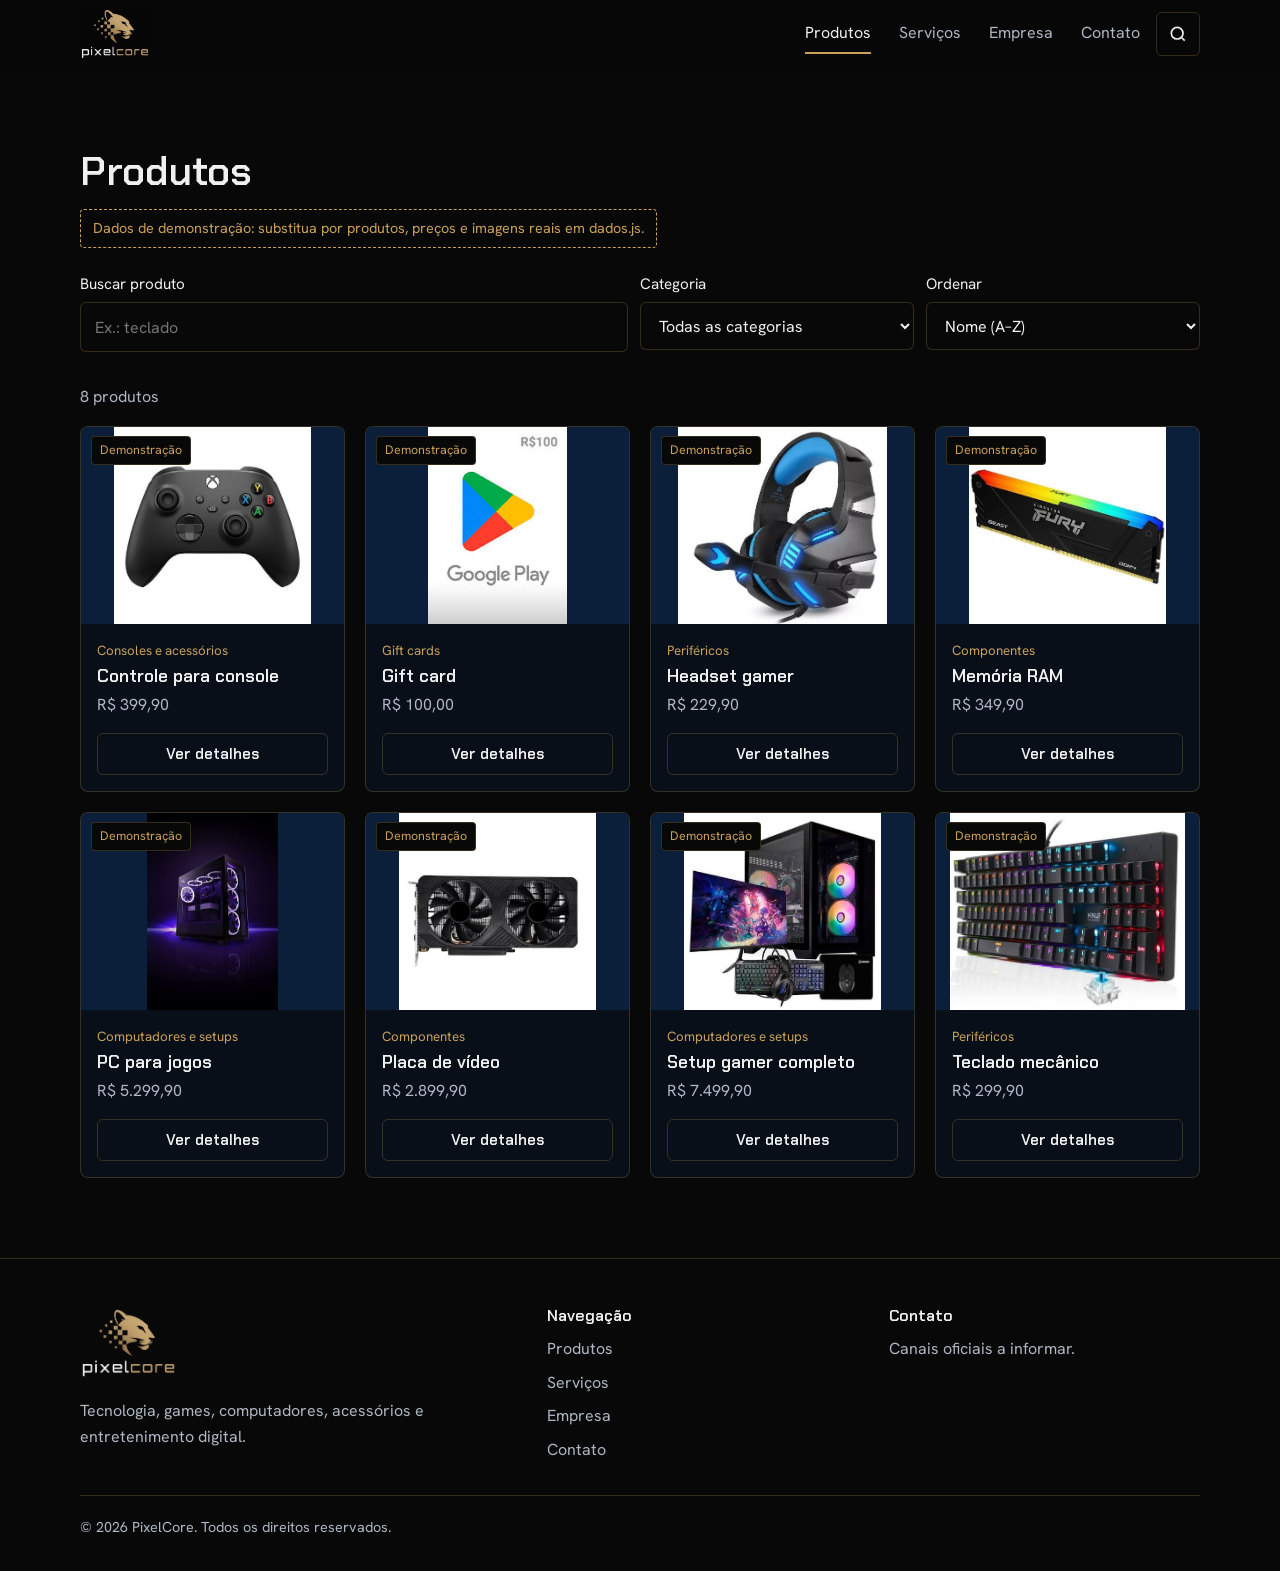
<file: produtos.html>
<!doctype html><html lang="pt-BR"><head><meta charset="utf-8"><meta name="viewport" content="width=device-width,initial-scale=1"><meta name="theme-color" content="#0B1F3A"><meta name="description" content="PixelCore: tecnologia, games, computadores, acessórios e entretenimento digital."><link rel="icon" href="logo-crop.jpg"><link rel="preconnect" href="https://fonts.googleapis.com"><link rel="preconnect" href="https://fonts.gstatic.com" crossorigin><link href="https://fonts.googleapis.com/css2?family=Chakra+Petch:wght@500;600;700&family=Hanken+Grotesk:wght@400;500;600&display=swap" rel="stylesheet"><link rel="stylesheet" href="style.css"><title>Produtos | PixelCore</title></head><body>
<header class="site"><div class="wrap bar"><a class="brand" href="index.html" aria-label="PixelCore, página inicial"><img src="logo-crop.jpg" alt="PixelCore" width="70" height="52"></a>
<nav class="main" id="nav" aria-label="Principal"><a href="produtos.html" aria-current="page">Produtos</a><a href="index.html#servicos">Serviços</a><a href="index.html#empresa">Empresa</a><a href="index.html#contato">Contato</a></nav>
<a class="icon search" href="produtos.html#busca" aria-label="Pesquisar produtos"><svg width="20" height="20" viewBox="0 0 24 24" fill="none" stroke="currentColor" stroke-width="2" aria-hidden="true"><circle cx="11" cy="11" r="7"/><path d="m20 20-3.5-3.5"/></svg></a>
<button class="icon" id="menuBtn" aria-label="Abrir menu" aria-expanded="false" aria-controls="nav"><svg width="20" height="20" viewBox="0 0 24 24" fill="none" stroke="currentColor" stroke-width="2" aria-hidden="true"><path d="M4 7h16M4 12h16M4 17h16"/></svg></button></div></header>
<main><section><div class="wrap"><h2 id="topo">Produtos</h2><p class="todo">Dados de demonstração: substitua por produtos, preços e imagens reais em dados.js.</p>
<div class="tools"><div><label for="q">Buscar produto</label><input id="q" type="search" placeholder="Ex.: teclado"></div><div><label for="cat">Categoria</label><select id="cat"></select></div><div><label for="sort">Ordenar</label><select id="sort"></select></div></div>
<p class="muted" id="count" aria-live="polite" style="margin-bottom:1rem"></p><div class="grid" id="grid"></div></div></section>
<dialog id="dlg"><small class="muted" id="dc"></small><h3 id="dt"></h3><p id="dp"></p><button class="btn" id="dx">Fechar</button></dialog></main>
<footer><div class="wrap"><div class="fgrid"><div><img src="logo-crop.jpg" alt="PixelCore"><p class="muted">Tecnologia, games, computadores, acessórios e entretenimento digital.</p></div>
<div><h3>Navegação</h3><ul><li><a href="produtos.html">Produtos</a></li><li><a href="index.html#servicos">Serviços</a></li><li><a href="index.html#empresa">Empresa</a></li><li><a href="index.html#contato">Contato</a></li></ul></div>
<div><h3>Contato</h3><ul data-canais></ul></div></div><p class="copy">© 2026 PixelCore. Todos os direitos reservados.</p></div></footer><script src="dados.js"></script><script src="app.js"></script></body></html>
</file>
<file: style.css>
:root{--navy:#0B1F3A;--black:#080808;--gold:#C9A15A;--white:#F0F0F0;--blue:#1677FF;--muted:#AEB7C4;--line:rgba(201,161,90,.24)}
*{box-sizing:border-box;margin:0}
html{scroll-behavior:smooth;scroll-padding-top:76px}
body{background:var(--black);color:var(--white);font:400 1rem/1.6 "Hanken Grotesk",system-ui,sans-serif}
h1,h2,h3{font-family:"Chakra Petch",system-ui,sans-serif;line-height:1.1;font-weight:600}
a{color:inherit}
:focus-visible{outline:2px solid var(--blue);outline-offset:3px}
.wrap{width:min(1120px,100% - 2.5rem);margin-inline:auto}
.site{position:sticky;top:0;z-index:20;background:rgba(8,8,8,.7);backdrop-filter:blur(12px);border-bottom:1px solid transparent;transition:background .25s,border-color .25s}
.site.scrolled{background:rgba(11,31,58,.94);border-color:var(--line)}
.bar{display:flex;align-items:center;gap:1rem;height:68px}
.brand img{height:52px;width:auto;display:block;mix-blend-mode:lighten}
nav.main{margin-left:auto;display:flex;gap:1.75rem}
nav.main a{text-decoration:none;color:var(--muted);padding:.4rem 0;border-bottom:2px solid transparent;transition:color .2s,border-color .2s}
nav.main a:hover,nav.main a[aria-current]{color:var(--white);border-color:var(--gold)}
.icon{width:44px;height:44px;display:grid;place-items:center;color:var(--white);border:1px solid var(--line);background:none;border-radius:6px;cursor:pointer;transition:border-color .2s,color .2s}
.icon:hover{border-color:var(--gold);color:var(--gold)}
#menuBtn{display:none}
.btn{display:inline-flex;align-items:center;justify-content:center;min-height:48px;padding:0 1.5rem;border-radius:6px;border:1px solid var(--gold);background:var(--gold);color:var(--black);font:600 1rem "Chakra Petch",sans-serif;text-decoration:none;cursor:pointer;transition:transform .15s,background .2s}
.btn:hover{background:#d8b273}.btn:active{transform:translateY(1px)}
.btn.ghost{background:none;color:var(--white);border-color:var(--line)}.btn.ghost:hover{border-color:var(--gold);color:var(--gold)}
.hero{background:radial-gradient(ellipse at 75% 40%,var(--navy),var(--black) 70%);isolation:isolate}
.hero .wrap{display:grid;grid-template-columns:1.1fr .9fr;gap:2rem;align-items:center;min-height:calc(100svh - 68px);padding:3rem 0}
.hero h1{font-size:clamp(2.2rem,5.6vw,4.4rem);letter-spacing:-.01em;margin-bottom:1.25rem}
.hero p{color:var(--muted);font-size:1.15rem;max-width:34rem;margin-bottom:2rem}
.actions{display:flex;gap:.75rem;flex-wrap:wrap}
.hero img{width:100%;max-width:520px;justify-self:center;mix-blend-mode:lighten;animation:in 1s ease both}
@keyframes in{from{opacity:0;transform:translateX(24px)}to{opacity:1;transform:none}}
section{padding:5rem 0}
.alt{background:var(--navy)}
h2{font-size:clamp(1.7rem,3.5vw,2.5rem);margin-bottom:1rem}
.lead{color:var(--muted);max-width:38rem;margin-bottom:2.5rem}
.cats{list-style:none;padding:0;border-top:1px solid var(--line)}
.cats a{display:flex;justify-content:space-between;align-items:center;padding:1.2rem 0;border-bottom:1px solid var(--line);text-decoration:none;font:600 1.3rem "Chakra Petch",sans-serif;transition:color .2s,padding-left .2s}
.cats a:hover{color:var(--gold);padding-left:.75rem}
.cats a::after{content:"›";color:var(--gold)}
.todo{display:inline-block;border:1px dashed var(--gold);color:var(--gold);padding:.45rem .75rem;font-size:.9rem;margin-bottom:1.5rem;border-radius:4px}
.cols{display:grid;grid-template-columns:repeat(3,1fr);gap:2rem}
.cols>div{border-top:2px solid var(--gold);padding-top:1rem}
.cols h3{font-size:1.25rem;margin-bottom:.5rem}.cols p{color:var(--muted)}
.about{display:grid;grid-template-columns:1.2fr .8fr;gap:3rem}
.about p{color:var(--muted);margin-bottom:1rem;max-width:40rem}
.vals{list-style:none;padding:0;border-left:2px solid var(--gold);padding-left:1.5rem;display:grid;gap:1rem;align-content:start}
.vals strong{font-family:"Chakra Petch",sans-serif;font-size:1.15rem;display:block}
.vals span{color:var(--muted);font-size:.95rem}
.contact{display:grid;grid-template-columns:1fr 1fr;gap:3rem}
.field{margin-bottom:1.1rem}
label{display:block;margin-bottom:.35rem;font-size:.95rem}
input,select,textarea{width:100%;min-height:48px;padding:.7rem .9rem;background:var(--black);color:var(--white);border:1px solid var(--line);border-radius:6px;font:inherit}
textarea{min-height:130px;resize:vertical}
input:focus,select:focus,textarea:focus{border-color:var(--gold)}
.field.bad input,.field.bad textarea{border-color:#ff6b5e}
.err{color:#ff8a7f;font-size:.88rem;min-height:1.2em;margin-top:.25rem}
#status{margin-top:1rem;padding:.8rem 1rem;border-left:3px solid var(--gold);background:rgba(201,161,90,.08);display:none}
#status.show{display:block}#status.ok{border-color:#4cc38a}
.chan{list-style:none;padding:0;display:grid;gap:.75rem}
.chan a{color:var(--gold)}.muted{color:var(--muted)}
.tools{display:grid;grid-template-columns:2fr 1fr 1fr;gap:.75rem;margin-bottom:2rem}
.grid{display:grid;grid-template-columns:repeat(auto-fill,minmax(240px,1fr));gap:1.25rem}
.card{border:1px solid var(--line);border-radius:8px;overflow:hidden;background:rgba(11,31,58,.35);display:flex;flex-direction:column}
.ph{aspect-ratio:4/3;position:relative;background:conic-gradient(rgba(201,161,90,.14) 25%,transparent 0 50%,rgba(201,161,90,.14) 0 75%,transparent 0) 0 0/28px 28px,var(--navy)}
.tag{position:absolute;left:.6rem;top:.6rem;background:var(--black);color:var(--gold);font-size:.78rem;padding:.2rem .5rem;border-radius:4px;border:1px solid var(--line)}
.body{padding:1rem;display:flex;flex-direction:column;gap:.35rem;flex:1}
.body small{color:var(--gold)}.body h3{font-size:1.1rem}.price{color:var(--muted);margin-bottom:.6rem}
.body .btn{margin-top:auto;min-height:42px;font-size:.95rem}
.empty{text-align:center;padding:3rem 1rem;border:1px dashed var(--line);border-radius:8px}.empty p{color:var(--muted);margin-bottom:1rem}
dialog{background:var(--navy);color:var(--white);border:1px solid var(--gold);border-radius:10px;padding:1.5rem;width:min(480px,92vw)}
dialog::backdrop{background:rgba(0,0,0,.7)}dialog p{color:var(--muted);margin:.75rem 0 1.25rem}
footer{border-top:1px solid var(--line);padding:3rem 0 2rem}
.fgrid{display:grid;grid-template-columns:1.4fr 1fr 1fr;gap:2rem;margin-bottom:2rem}
.fgrid img{height:72px;mix-blend-mode:lighten;margin-bottom:.75rem}
.fgrid ul{list-style:none;padding:0;display:grid;gap:.5rem}.fgrid h3{font-size:1rem;margin-bottom:.75rem}
.fgrid a{color:var(--muted);text-decoration:none}.fgrid a:hover{color:var(--gold)}
.copy{color:var(--muted);font-size:.9rem;border-top:1px solid var(--line);padding-top:1.25rem}
@media(max-width:820px){
#menuBtn{display:grid}.icon.search{margin-left:auto}nav.main{display:none;position:absolute;left:0;right:0;top:68px;margin:0;flex-direction:column;gap:0;background:var(--navy);padding:.5rem 1.25rem 1rem}nav.main.open{display:flex}nav.main a{padding:.9rem 0;border-bottom:1px solid var(--line)}
.hero .wrap{grid-template-columns:1fr;min-height:0}.hero img{order:-1;max-width:300px}
.cols,.about,.contact,.fgrid,.tools{grid-template-columns:1fr}section{padding:3.5rem 0}}
@media(prefers-reduced-motion:reduce){*{animation:none!important;transition:none!important;scroll-behavior:auto!important}}
</file>
